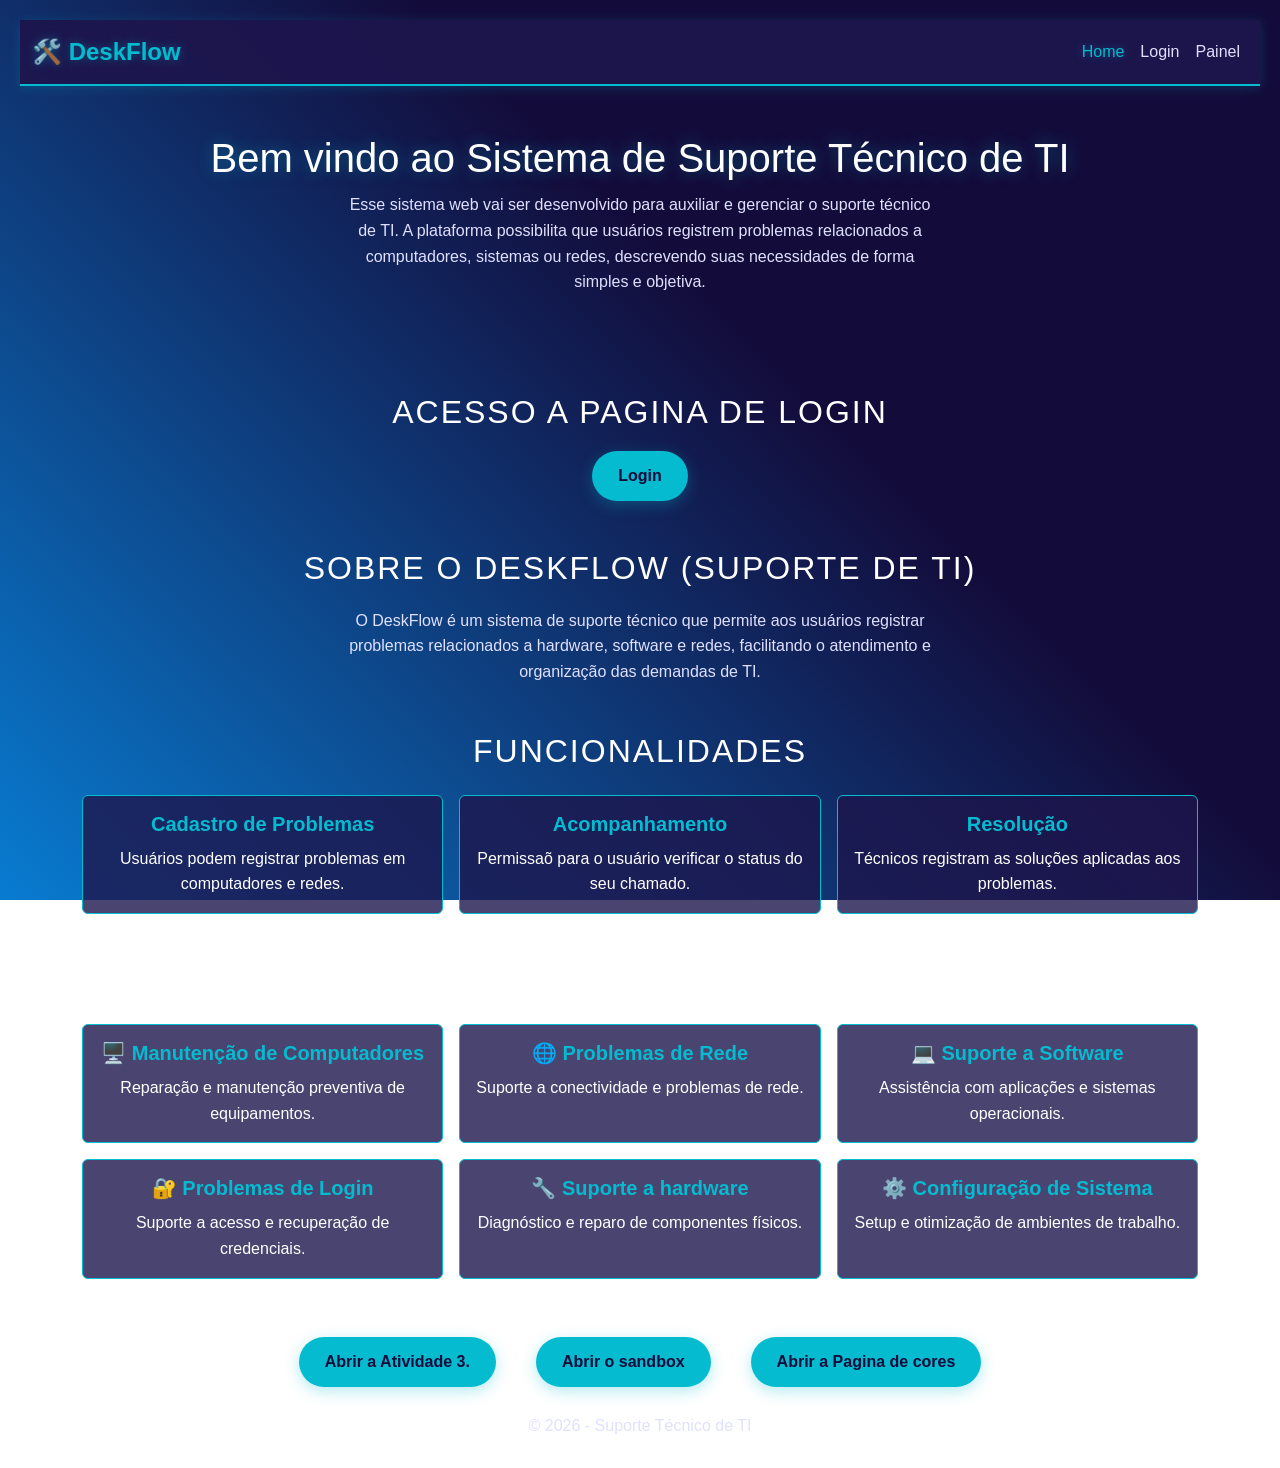
<file: infraestructure/pages/index.html>
<!DOCTYPE html>
<html lang="pt-BR">
<head>
    <meta charset="UTF-8">
    <meta name="viewport" content="width=device-width, initial-scale=1.0">
    <title>PROJETO WEB RICLEY</title>

    <!--Link do Bootstrap   -->
    <link href="https://cdn.jsdelivr.net/npm/bootstrap@5.3.0/dist/css/bootstrap.min.css" rel="stylesheet">

    <!-- Importa um arquivo CSS externo para estilização da página -->
    <link rel="stylesheet" href="../assets/css/style.css">

    <!-- Define o ícone da aba (favicon) do site -->
    <link rel="shortcut icon" href="../assets/images/Favicon.png"
    type="image/png">

</head>
<body>

    <!--Navbar-->
    <nav class="navbar navbar-expand-lg navbar-dark">
        <div class="container-fluid">
            <a class="navbar-brand fw-bold" href="#">🛠️ DeskFlow</a>
            <button class="navbar-toggler" type="button" data-bs-toggle="collapse" data-bs-target="#navbarNav">
                <span class="navbar-toggler-icon"></span>
            </button>
            <div class="collapse navbar-collapse" id="navbarNav">
                <ul class="navbar-nav ms-auto">
                    <li class="nav-item"><a class="nav-link active" href="#">Home</a></li>
                    <li class="nav-item"><a class="nav-link" href="login.html">Login</a></li>
                    <li class="nav-item"><a class="nav-link" href="painel.html">Painel</a></li>
                </ul>
            </div>
        </div>
    </nav>

    <!--Cabeçalho-->
    <header class="text-center py-5">
    <!-- Titulo principal-->
    <h1>Bem vindo ao Sistema de Suporte Técnico de TI</h1>

    <!-- Descrição do Projeto-->
    <p>Esse sistema web vai ser desenvolvido para auxiliar e gerenciar o suporte técnico de TI. 
A plataforma possibilita que usuários registrem problemas relacionados a computadores, 
sistemas ou redes, descrevendo suas necessidades de forma simples e objetiva.
    </p>

    </header>

    <!--Principal-->
    <main class="container">

        <section class="text-center mb-5">
            <h2>Acesso a pagina de login</h2>
            <a href="login.html" class="btn btn-custom">Login</a>
        </section>

        <section class="text-center mb-5">
        <h2>Sobre o DeskFlow (Suporte de TI)</h2>
            <p>O DeskFlow é um sistema de suporte técnico que permite aos usuários registrar
            problemas relacionados a hardware, software e redes, facilitando o atendimento
            e organização das demandas de TI.</p>

        </section>

        <section class="mb-5">
            <h2 class="text-center mb-4">Funcionalidades</h2>
            <div class="row g-3">

                <div class="col-md-4">
                    <div class="card h-100">
                        <div class="card-body text-center">
                                <h5>Cadastro de Problemas</h5>
                                <p class="card-text">Usuários podem registrar problemas em computadores e redes.</p>
                        </div>
                    </div>
                </div>
       
                <div class="col-md-4">
                    <div class="card h-100">
                        <div class="card-body text-center">
                            <h5>Acompanhamento</h5>
                            <p class="card-text">Permissaõ para o usuário verificar o status do seu chamado.</p>
                        </div>
                    </div>
                </div>

                <div class="col-md-4">
                    <div class="card h-100">
                        <div class="card-body text-center">
                            <h5>Resolução</h5>
                            <p class="card-text">Técnicos registram as soluções aplicadas aos problemas.</p>
                        </div>
                    </div>
                </div>
            </div>
        </section>

        <!--Serviços-->
        <section class="mb-5">
            <h2 class="text-center mb-4">Serviços Disponíveis</h2>
            <div class="row g-3">

                <div class="col-lg-4 col-md-6">
                    <div class="card h-100">
                        <div class="card-body text-center">
                            <h5>🖥️ Manutenção de Computadores</h5>
                            <p class="card-text">Reparação e manutenção preventiva de equipamentos.</p>
                        </div>
                    </div>
                </div>

                <div class="col-lg-4 col-md-6">
                    <div class="card h-100">
                        <div class="card-body text-center">
                            <h5>🌐 Problemas de Rede</h5>
                            <p class="card-text">Suporte a conectividade e problemas de rede.</p>
                        </div>
                    </div>
                </div>

                <div class="col-lg-4 col-md-6">
                    <div class="card h-100">
                        <div class="card-body text-center">
                            <h5>💻 Suporte a Software</h5>
                            <p class="card-text">Assistência com aplicações e sistemas operacionais.</p>
                        </div>
                    </div>
                </div>

                <div class="col-lg-4 col-md-6">
                    <div class="card h-100">
                        <div class="card-body text-center">
                            <h5>🔐 Problemas de Login</h5>
                            <p class="card-text">Suporte a acesso e recuperação de credenciais.</p>
                        </div>
                    </div>
                </div>

                <div class="col-lg-4 col-md-6">
                    <div class="card h-100">
                        <div class="card-body text-center">
                            <h5>🔧 Suporte a hardware</h5>
                            <p class="card-text">Diagnóstico e reparo de componentes físicos.</p>
                        </div>
                    </div>
                </div>

                <div class="col-lg-4 col-md-6">
                    <div class="card h-100">
                        <div class="card-body text-center">
                            <h5>⚙️ Configuração de Sistema</h5>
                            <p class="card-text">Setup e otimização de ambientes de trabalho.</p>
                        </div>
                    </div>
                </div>
            </div>
        </section>
    </main>
    
    <!--Navegação de links-->
    <nav id="menu">
        <ul>
            <li><a href="atividade-3.html" class=" btn btn-custom" rel="next" >Abrir a Atividade 3.</a></li>
            <li><a href="sandbox.html" class="btn btn-custom" rel="next" >Abrir o sandbox</a></li>
            <li><a href="cores.html" class="btn btn-custom" rel="next" >Abrir a Pagina de cores</a></li>
        </ul>    
    </nav>

    <!--Rodapé-->
    <footer>
        <p>© 2026 - Suporte Técnico de TI</p>
    </footer>

    <!-- Bootstrap JS -->
    <script src="https://cdn.jsdelivr.net/npm/bootstrap@5.3.0/dist/js/bootstrap.bundle.min.js"></script>
</body>
</html>
</file>
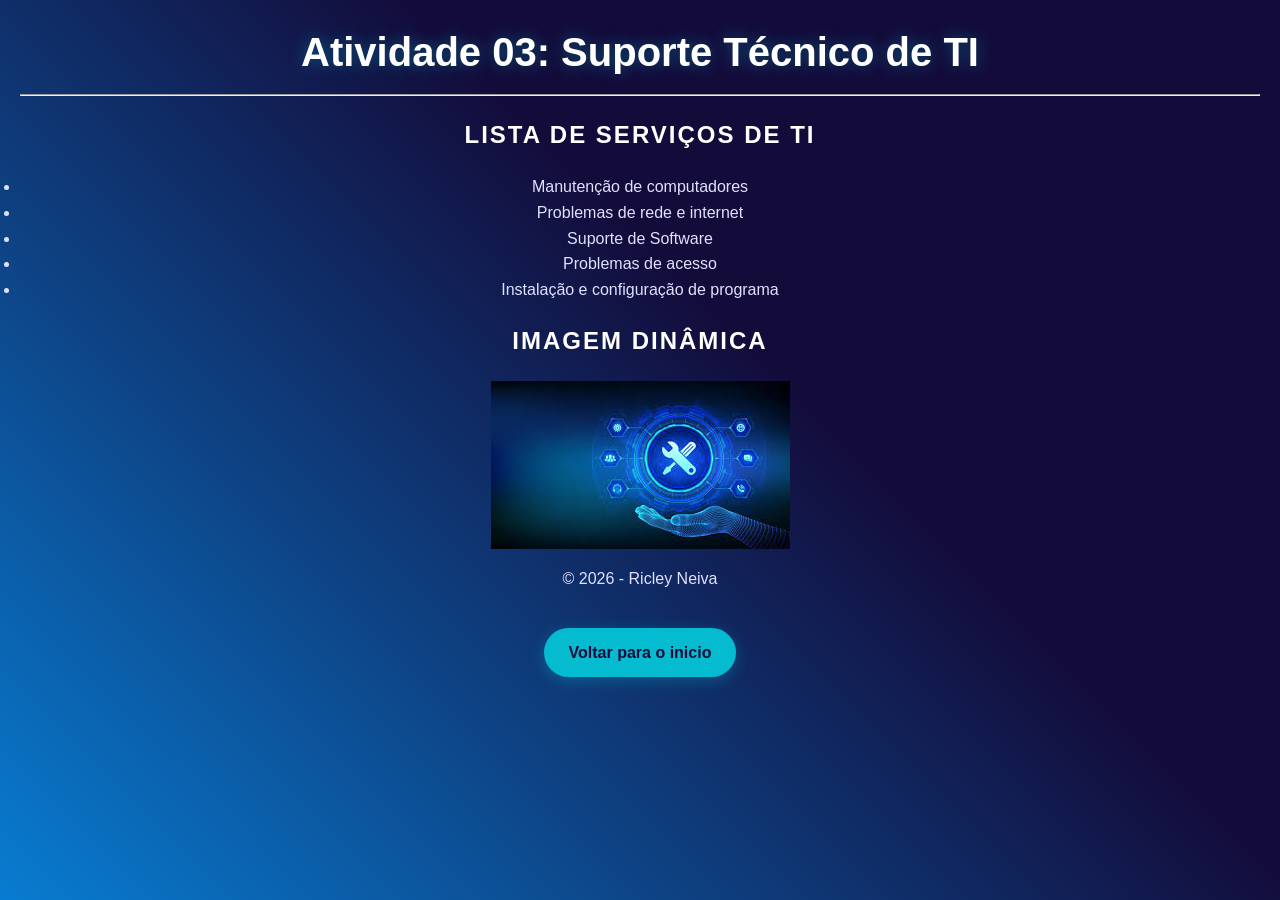
<file: infraestructure/pages/atividade-3.html>
<!DOCTYPE html>
<html lang="pt-BR">
<head>
    <meta charset="UTF-8">
    <meta name="viewport" content="width=device-width, initial-scale=1.0">
    <title>Atividade 03 de Web</title>

    <link rel="stylesheet" href="../assets/css/style.css">

    <!--Define o icone do favicon-->
    <link rel="shortcut icon" href="../assets/images/faviconAtv3.png" type="image/png">

</head>
<body>

    
    <h1>Atividade 03: Suporte Técnico de TI</h1>

        <hr>
            <h2>Lista de serviços de TI</h2> 
            <ul>
                <li>Manutenção de computadores</li>
                <li>Problemas de rede e internet</li>
                <li>Suporte de Software</li>
                <li>Problemas de acesso</li>
                <li>Instalação e configuração de programa</li>
            </ul>

            <h2>Imagem dinâmica</h2>
            <picture>
                <source media="(max-width: 600px)" srcset="../assets/images/img-dinamica.jpg" type="image/jpeg">
                <source media="(max-width: 1050px)" srcset="../assets/images/img-dinamica.jpg" type="image/jpeg">
                <img src="../assets/images/img-dinamica.jpg" alt="Imagem de tecnologia e redes">
            </picture>

        <p>© 2026 - Ricley Neiva</p>
    <br>

    <!--Navegação-->
        <nav>
            <a href="index.html" class="btn-custom btn">Voltar para o inicio</a>
        </nav>

</body>
</html>
</file>
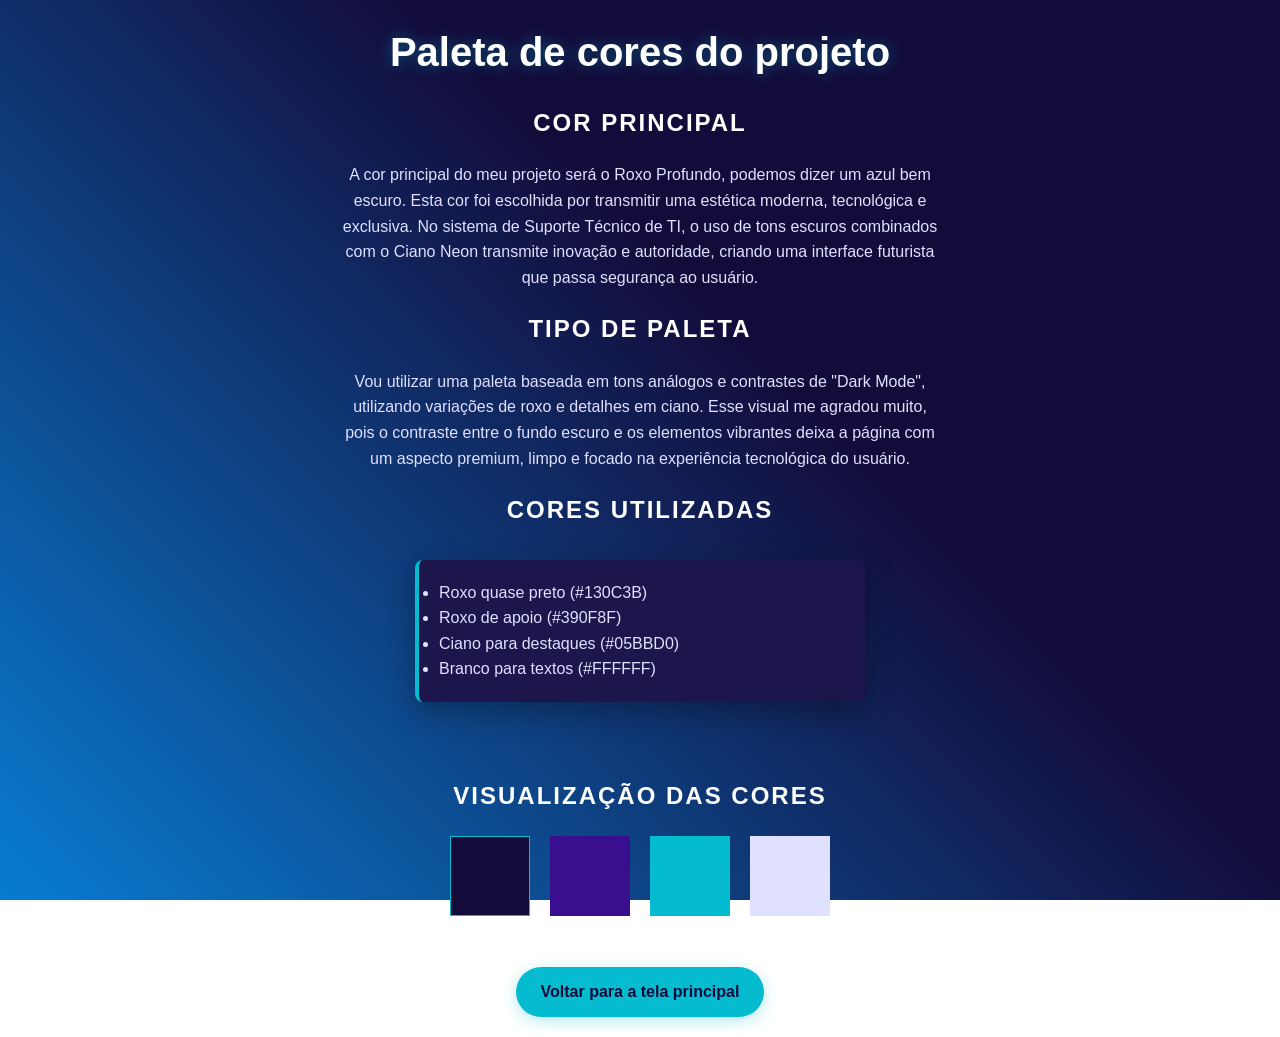
<file: infraestructure/pages/cores.html>
<!DOCTYPE html>
<html lang="pt-BR">
<head>
    <meta charset="UTF-8">
    <meta name="viewport" content="width=device-width, initial-scale=1.0">
    <title>Paleta de Cores</title>

    <!--CSS-->
     <link rel="stylesheet" href="../assets/css/style.css">

</head>
<body><!--Titulo-->
    <h1>Paleta de cores do projeto</h1>

    <!--Cor principal-->
    <h2>Cor Principal</h2>
    <p>A cor principal do meu projeto será o Roxo Profundo, podemos dizer um azul bem escuro. Esta cor foi escolhida por transmitir uma estética moderna, tecnológica e exclusiva. No sistema de Suporte Técnico de TI, o uso de tons escuros combinados com o Ciano Neon transmite inovação e autoridade, criando uma interface futurista que passa segurança ao usuário.</p>

    <!--Tipo da paleta-->
    <h2>Tipo de Paleta</h2>
    <p>Vou utilizar uma paleta baseada em tons análogos e contrastes de "Dark Mode", utilizando variações de roxo e detalhes em ciano. Esse visual me agradou muito, pois o contraste entre o fundo escuro e os elementos vibrantes deixa a página com um aspecto premium, limpo e focado na experiência tecnológica do usuário.
    </p>

    <!--Cores que serão utilizadas-->
    <h2>Cores Utilizadas</h2>
    <div class="lista-cores">
    <ul>
        <li>Roxo quase preto (#130C3B)</li>
        <li>Roxo de apoio (#390F8F)</li>
        <li>Ciano para destaques (#05BBD0)</li>
        <li>Branco para textos (#FFFFFF)</li>
    </ul>
    </div>
    <br>

    <h2>Visualização das cores</h2>

<div style="display: flex; justify-content: center; gap: 20px; margin-top: 20px;">
    <div style="width: 80px; height: 80px; background-color: #130C3B; border: 1px solid #05BBD0;"></div>
    <div style="width: 80px; height: 80px; background-color: #390F8F;"></div>
    <div style="width: 80px; height: 80px; background-color: #05BBD0;"></div>
    <div style="width: 80px; height: 80px; background-color: #E0E0FF;"></div>
</div>
<br> <br>
    <!--Navegação-->
    <nav>
        <a href="index.html" class="btn-custom btn">Voltar para a tela principal</a>
    </nav>
</body>
</html>
</file>
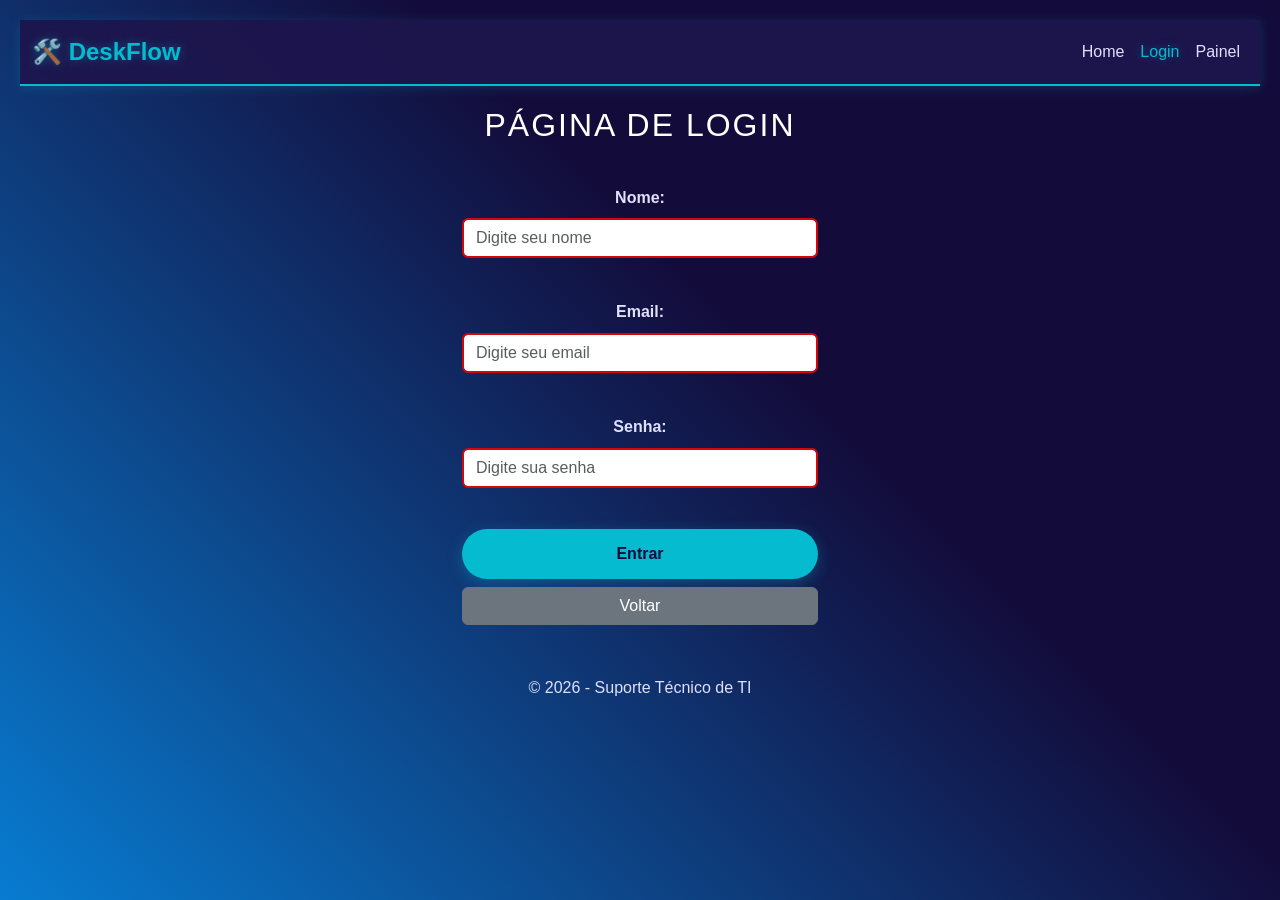
<file: infraestructure/pages/login.html>
<!DOCTYPE html>
<html lang="pt-BR">
<head>
    <meta charset="UTF-8">
    <meta name="viewport" content="width=device-width, initial-scale=1.0">
    <title>Pagina de login</title>

    <!-- Bootstrap 5 CSS -->
    <link href="https://cdn.jsdelivr.net/npm/bootstrap@5.3.0/dist/css/bootstrap.min.css" rel="stylesheet">


    <link rel="stylesheet" href="../assets/css/style.css">

</head>
<body>

    <!-- NAVBAR -->
    <nav class="navbar navbar-expand-lg navbar-dark">
        <div class="container-fluid">
            <a class="navbar-brand fw-bold" href="index.html">🛠️ DeskFlow</a>
            <button class="navbar-toggler" type="button" data-bs-toggle="collapse" data-bs-target="#navbarNav">
                <span class="navbar-toggler-icon"></span>
            </button>
            <div class="collapse navbar-collapse" id="navbarNav">
                <ul class="navbar-nav ms-auto">
                    <li class="nav-item"><a class="nav-link" href="index.html">Home</a></li>
                    <li class="nav-item"><a class="nav-link active" href="login.html">Login</a></li>
                    <li class="nav-item"><a class="nav-link" href="painel.html">Painel</a></li>
                </ul>
            </div>
        </div>
    </nav>  

    <!--Cabeçalho-->
    <header class="text-center">
        <h2>Página de login</h2>
    </header>
    
    <!--Principal-->
    <main class="container">

        <div class="row justify-content-center">
            <div class="col-lg-4 col-md-6">     

                <!--Seções-->
                <section>
                        <!--Formulario-->
                    <form action="painel.html" method="get">
                            <div class="mb-3">
                                <label for="nome" class="form-label">Nome:</label>
                                <input type="text" class="form-control" id="nome" name="nome" placeholder="Digite seu nome" required>
                            </div>

                            <div class="mb-3">
                                <label for="email" class="form-label">Email:</label>
                                <input type="email" class="form-control" id="email" name="email" placeholder="Digite seu email" required>
                            </div>

                            <div class="mb-3">
                                <label for="senha" class="form-label">Senha:</label>
                                <input type="password" class="form-control" id="senha" name="senha" placeholder="Digite sua senha" required minlength="4" pattern=".{4,}">
                            </div>

                                <div class="d-grid gap-2">
                                <button type="submit" class="btn btn-custom">Entrar</button>
                                <a href="index.html" class="btn btn-secondary">Voltar</a>
                            </div>
                        </form>
                </section>
            </div>
        </div>
    </main>

    <!--Rodapé-->
    <footer>
        <p>© 2026 - Suporte Técnico de TI</p>
    </footer>
    
    <!-- Bootstrap JS -->
    <script src="https://cdn.jsdelivr.net/npm/bootstrap@5.3.0/dist/js/bootstrap.bundle.min.js"></script>    
</body>
</html>
</file>
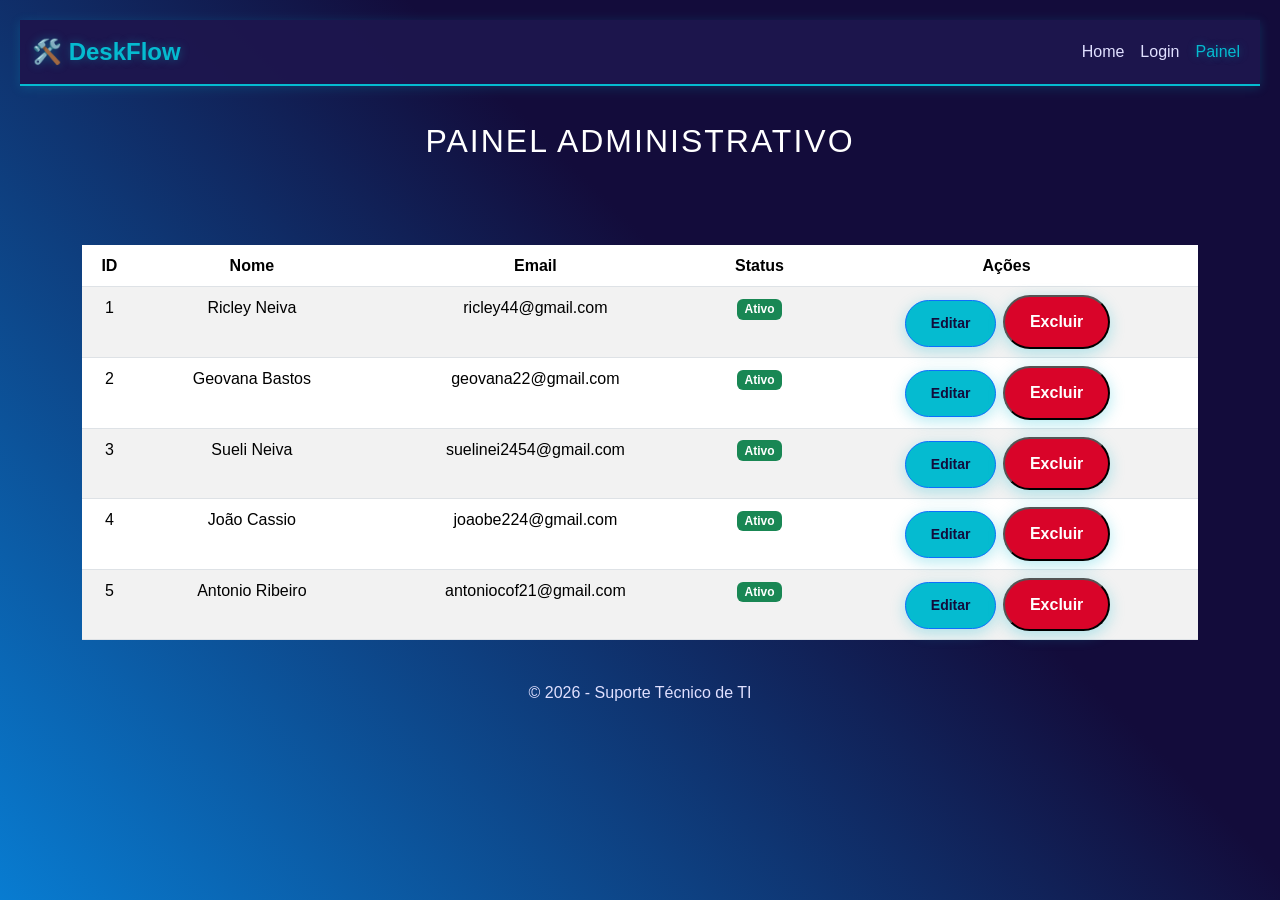
<file: infraestructure/pages/painel.html>
<!DOCTYPE html>
<html lang="pt-BR">
<head>
    <meta charset="UTF-8">
    <meta name="viewport" content="width=device-width, initial-scale=1.0">
    <title>Painel Administrativo</title>

    <!--Bootstrap-->
    <link href="https://cdn.jsdelivr.net/npm/bootstrap@5.3.0/dist/css/bootstrap.min.css" rel="stylesheet">

    <!--CSS-->
    <link rel="stylesheet" href="../assets/css/style.css">

</head>
<body>

    <!-- NAVBAR -->
    <nav class="navbar navbar-expand-lg navbar-dark">
        <div class="container-fluid">
            <a class="navbar-brand fw-bold" href="index.html">🛠️ DeskFlow</a>
            <button class="navbar-toggler" type="button" data-bs-toggle="collapse" data-bs-target="#navbarNav">
                <span class="navbar-toggler-icon"></span>
            </button>
            <div class="collapse navbar-collapse" id="navbarNav">
                <ul class="navbar-nav ms-auto">
                    <li class="nav-item"><a class="nav-link" href="index.html">Home</a></li>
                    <li class="nav-item"><a class="nav-link" href="login.html">Login</a></li>
                    <li class="nav-item"><a class="nav-link active" href="painel.html">Painel</a></li>
                </ul>
            </div>
        </div>
    </nav>

    <!--Cabeçalho-->
    <header class="text-center py-3">
        <h2>Painel Administrativo</h2>
    </header>
    
    <!--Principal-->
    <main class="container mt-5">
        <!--Seções-->
        <section>
            <!--Tabela-->
            <table class="table table-striped table-hover">
                <!--Cabeçalho da Tabela-->
                <thead>
                    <!--linha de cada tabela-->
                    <tr>
                        <th>ID</th>
                        <th>Nome</th>
                        <th>Email</th>
                        <th>Status</th>
                        <th>Ações</th>
                    </tr>
                </thead>
                <!--Corpo da Tabela-->
                <tbody>
                    <tr>
                        <td>1</td>
                        <td>Ricley Neiva</td>
                        <td>ricley44@gmail.com</td>
                        <td><span class="badge bg-success">Ativo</span></td>
                        <td>
                            <button class=" btn btn-custom btn-sm btn-primary">Editar</button>
                            <button class="btn-custom excluir btn-sm">Excluir</button>
                        </td>
                    </tr>

                    <tr>
                        <td>2</td>
                        <td>Geovana Bastos</td>
                        <td>geovana22@gmail.com</td>
                        <td><span class="badge bg-success">Ativo</span></td>
                        <td>
                            <button class="btn btn-custom btn-sm btn-primary">Editar</button>
                            <button class="btn-custom excluir btn-sm">Excluir</button>
                        </td>
                    </tr>

                    <tr>
                        <td>3</td>
                        <td>Sueli Neiva</td>
                        <td>suelinei2454@gmail.com</td>
                        <td><span class="badge bg-success">Ativo</span></td>
                        <td>
                            <button class="btn btn-custom btn-sm btn-primary">Editar</button>
                            <button class="btn-custom excluir btn-sm">Excluir</button>
                        </td>
                    </tr>

                    <tr>
                        <td>4</td>
                        <td>João Cassio</td>
                        <td>joaobe224@gmail.com</td>
                        <td><span class="badge bg-success">Ativo</span></td>
                        <td>
                           <button class="btn btn-custom btn-sm btn-primary">Editar</button> 
                           <button class="btn-custom excluir btn-sm">Excluir</button>
                        </td>
                    </tr>

                    <tr>
                        <td>5</td>
                        <td>Antonio Ribeiro</td>
                        <td>antoniocof21@gmail.com</td>
                        <td><span class="badge bg-success">Ativo</span></td>
                        <td>
                            <button class="btn btn-custom btn-sm btn-primary">Editar</button>
                            <button class="btn-custom excluir btn-sm">Excluir</button>
                        </td>
                    </tr>
                </tbody>
            </table>
        </section>
    </main>

    <!--Rodapé-->
    <footer>
        <p>© 2026 - Suporte Técnico de TI</p>
    </footer>
    
</body>
</html>
</file>
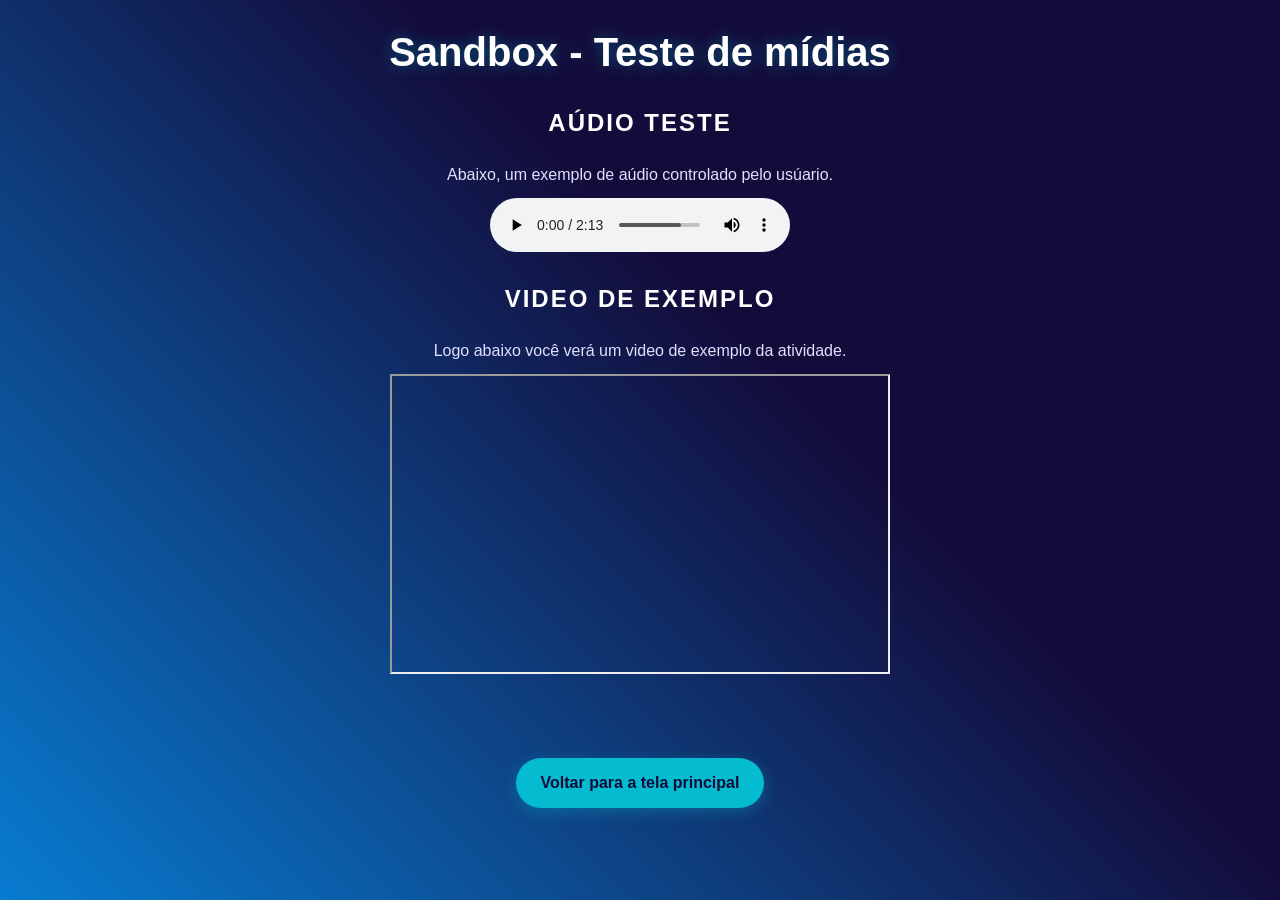
<file: infraestructure/pages/sandbox.html>
<!DOCTYPE html>
<html lang="pt-BR">
<head>
    <meta charset="UTF-8">
    <meta name="viewport" content="width=device-width, initial-scale=1.0">
    <title>Sandbox</title>

    <!--conexão com o css-->
    <link rel="stylesheet" href="../assets/css/style.css">

    <!--Favicon-->
    <link rel="shortcut icon" href="../assets/images/Favicon.png" type="image/png">

</head>
<body>

    <h1>Sandbox - Teste de mídias</h1>

    <!--Audio-->
    <h2>Aúdio teste</h2>
    <p>Abaixo, um exemplo de aúdio controlado pelo usúario.</p>

    <audio preload="metadata" controls autoplay loop>
        <source src="../assets/midia/musica-teste.mpeg" type="audio/mpeg">
        <p>Seu navegador nao suporta audio <a href="../assets/midia/musica-teste.mpeg" download="musica-teste.mpeg" type="audio/mpeg"></a> </p>
    </audio>

    <!--Vídeo-->
    <h2>Video de exemplo</h2>
    <p>Logo abaixo você verá um video de exemplo da atividade.</p>

    <iframe src="https://www.youtube.com/embed/aW9LWxAj-2c"
style="width: 100%; max-width: 500px; height: 300px;"
allowfullscreen>
</iframe>
    <br> <br>
    <br> <br>
    <!--Navegação-->
    <nav>
        <a href="index.html" class="btn-custom">Voltar para a tela principal</a>
    </nav>
</body>                             
</html>
</file>
<file: infraestructure/assets/css/style.css>
/* Reset básico */
* {
    margin: 0;
    padding: 0;
    box-sizing: border-box;
}

/* Variáveis Globais - Paleta Futurista/Ciano */
:root {
    --bg-escuro: #130C3B;        /* Roxo quase preto (fundo) */
    --bg-secao: #1D164D;         /* Roxo profundo (para cards/articles) */
    --ciano: #05BBD0;            /* Cor principal (títulos e botões) */
    --roxo-vibrante: #390F8F;    /* Cor de apoio */
    --branco: #ffffff;
    --texto-claro: #E0E0FF;      /* Branco azulado para leitura */
}

/* Corpo da página */
body {
    background-color: var(--bg-escuro);
    background: linear-gradient(225deg, #130C3B 40%, #087CD1 100%); /* Degradê suave ao fundo */
    background-attachment: fixed;
    color: var(--texto-claro);
    font-family: 'Segoe UI', Roboto, Helvetica, Arial, sans-serif;
    text-align: center;
    padding: 20px;
    line-height: 1.6;
}

/* Cabeçalho */
header {
    margin-bottom: 40px;
}

/* Título principal - Agora em Branco para destacar bem no escuro */
h1 {
    color: var(--branco);
    margin-bottom: 10px;
    font-size: 1.8rem;
    text-shadow: 0 0 15px rgba(5, 187, 208, 0.4); /* Efeito neon */
}

/* Subtítulos */
h2 {
    color: var(--branco); /* H2 em branco fica muito elegante */
    margin-top: 20px;
    margin-bottom: 20px;
    text-transform: uppercase;
    letter-spacing: 2px;
}

h5 {
    color: var(--ciano);
    font-weight: bold;
}

/*Paragrafos*/
p {
    max-width: 600px;
    margin: 10px auto;
}

/* Main */
main {
    width: 100%;
    margin: 0 auto;
    padding: 0 5px;
}

/* Seções */
section {
    margin-bottom: 40px;
}

/* Article - Agora como um "Card" flutuante */
article {
    background-color: rgba(29, 22, 77, 0.6); /* Semi-transparente */
    padding: 25px;
    margin: 20px 0;
    border-radius: 12px;
    border: 1px solid rgba(5, 187, 208, 0.2); /* Borda sutil */
    backdrop-filter: blur(5px); /* Efeito de vidro */
}


/* Botão Principal */
.btn-custom {
    background-color: var(--ciano);
    color: var(--bg-escuro); /* Texto escuro no botão claro para ler melhor */
    padding: 12px 25px;
    border-radius: 50px; 
    text-decoration: none;
    display: inline-block;
    font-weight: bold;
    transition: 0.3s ease;
    box-shadow: 0 4px 15px rgba(5, 187, 208, 0.3);
}

.btn-custom:hover {
    transform: scale(1.05);
    box-shadow: 0 0 25px var(--ciano);

}

/* NAVBAR */
.navbar {
    background-color: rgba(29, 22, 77, 0.95) !important;
    border-bottom: 2px solid var(--ciano);
    box-shadow: 0 2px 10px rgba(5, 187, 208, 0.2);
}

.navbar-brand {
    font-size: 1.5rem;
    color: var(--ciano) !important;
    text-shadow: 0 0 10px rgba(5, 187, 208, 0.4);
}

.navbar-dark .navbar-nav .nav-link {
    color: var(--texto-claro) !important;
    transition: 0.3s ease;
}

.navbar-dark .navbar-nav .nav-link:hover,
.navbar-dark .navbar-nav .nav-link.active {
    color: var(--ciano) !important;
    text-shadow: 0 0 10px rgba(5, 187, 208, 0.4);
}

/* Navegação */
nav#menu ul {
    list-style: none;
    padding: 0;
    margin-top: 20px;
    display: flex;
    flex-direction: column;
    gap: 10px;
}

/*Formatação dos itens*/
nav#menu li {   
    padding: 10px 15px;
    margin: 0;
    transition: background-color 1s;
    border-radius: 4px;
}

nav#menu li:hover {
    background-color: var(--roxo-vibrante);
}

/* Links normais */
nav#menu a {
    text-decoration: none;
    display: inline-block;
}

nav#menu a:hover {
    color: var(--branco);
}

/* Listas */
main ul {
    list-style-position: inside;
    padding: 0;
}
    
/* Seleção de texto */
::selection {
    background-color: var(--ciano);
    color: var(--bg-escuro);
}

/*lista de cores*/
.lista-cores {
    border-left: 4px solid var(--ciano); /* A linha que brilha */
    padding: 20px;
    margin: 30px auto;
    max-width: 450px;
    background-color: var(--bg-secao); /* Fundo um pouco diferente do body */
    border-radius: 8px;
    text-align: left; /* Lista fica melhor alinhada à esquerda */
    box-shadow: 0 10px 30px rgba(0, 0, 0, 0.3);
}
/*Passar o mouse por cima*/
button:hover {
    color: var(--branco);
}

/*Caso o input for invalido*/
input:invalid {
    border: 2px solid rgb(214, 6, 6);
}

/*input valido*/
input:valid {
    border: 2px solid green;
}

input {
    padding: 8px;
    margin-bottom: 15px;
    width: 95%;
    border-radius: 5px;
    border: 1px solid #ccc;
}

form{
    display: flex;
    flex-direction:column;
    gap: 10px; 
    max-width: 400px;
    margin: 0  auto;    
}

label {
    text-align: left;
    font-weight: bold;
}

form button{
    align-self: center;
}


th {
    background-color: var(--ciano);
    color: var(--bg-escuro);
    padding: 10px;
}

td .btn {
    margin: 2px;
}

.excluir {
    background-color: #d90429;
    color: var(--branco);
}

/*Responsividade para tablet*/
@media (min-width: 601px) {

    main {
        max-width: 700px;
    }

    h1 {
        font-size: 2.2rem;
    }

    table {
        font-size: 14px;
    }   

}

/*Responsividade de desktop*/
@media (min-width: 1025px){
    
    td .btn {
    display: inline-block; 
    width: auto;           
}

    nav#menu ul {
        flex-direction: row; 
        justify-content: center;
    }

    main{
        max-width: 900px;
    }

    h1{
        font-size: 2.5rem;
    }

    table{
        font-size: 16px;
    }
}

.card {
    background-color: rgba(29, 22, 77, 0.8) !important;
    border: 1px solid var(--ciano) !important;
    color: var(--branco);
}
</file>
